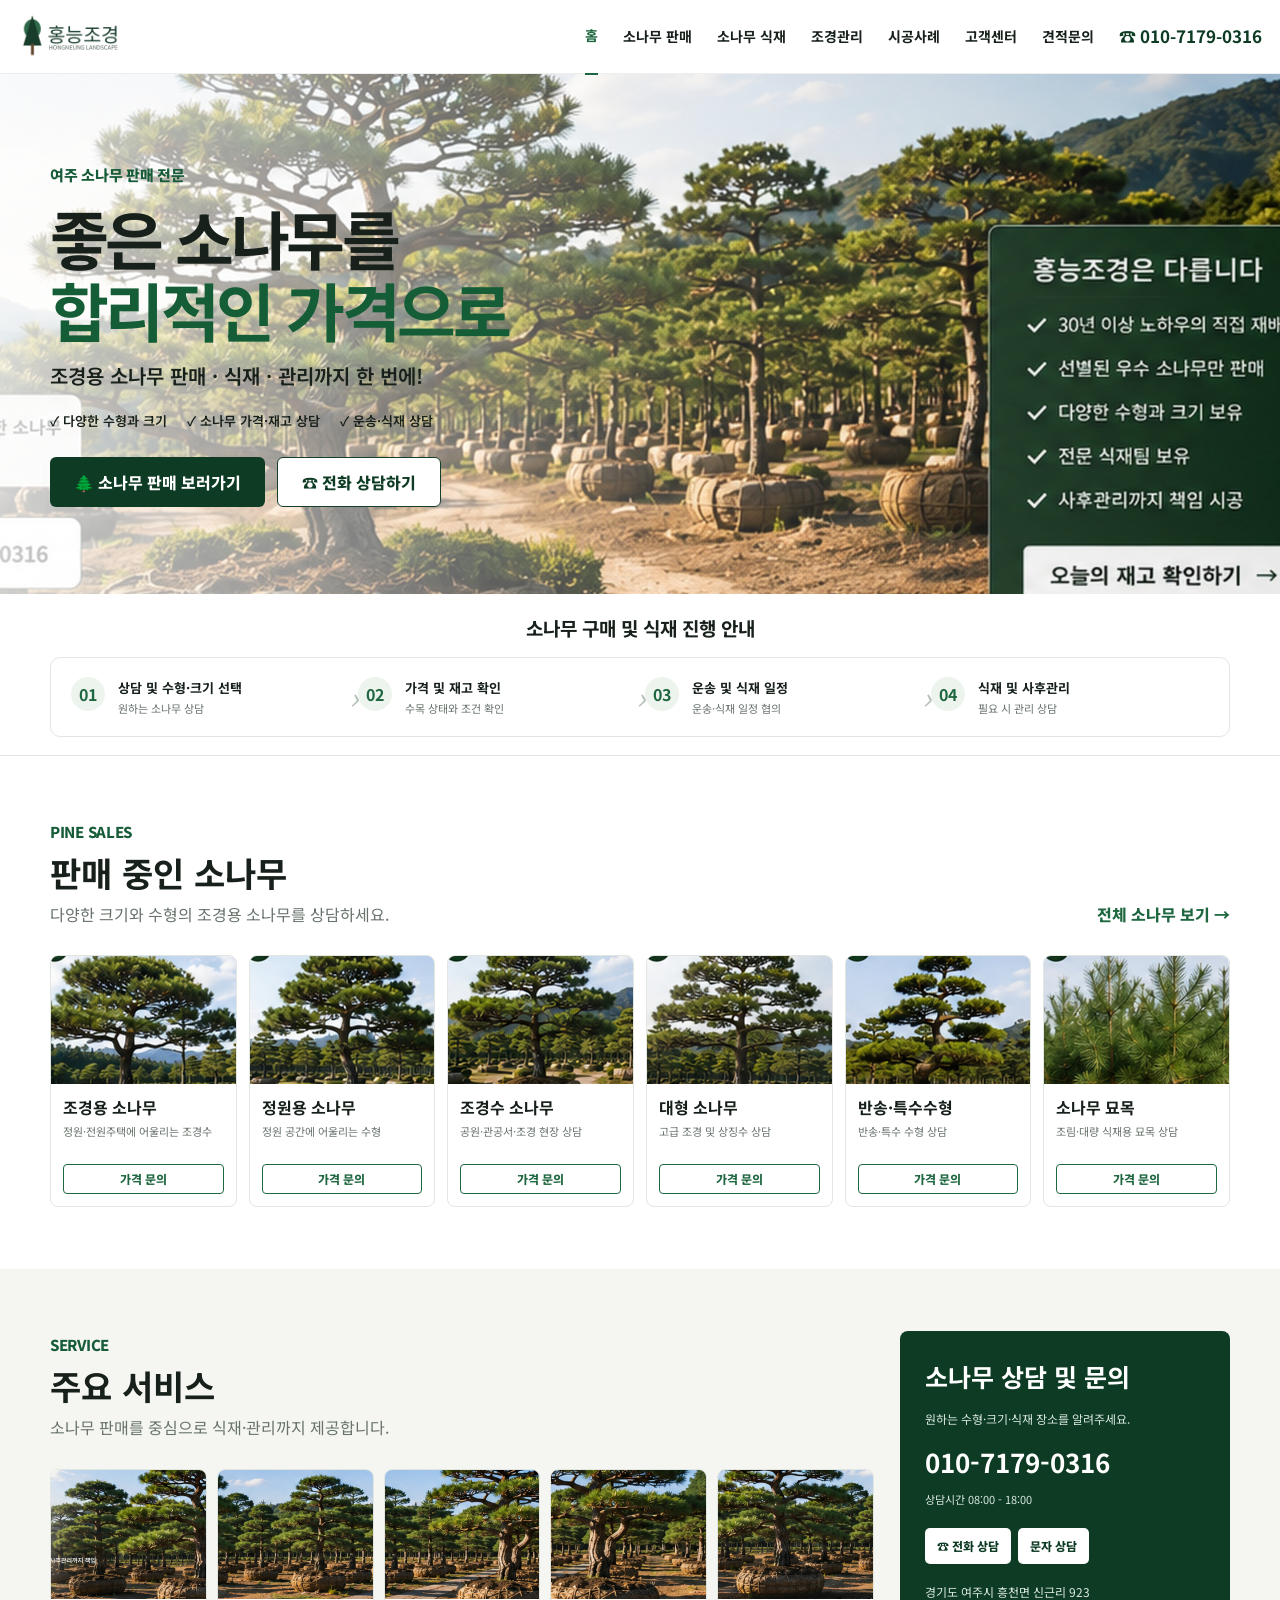
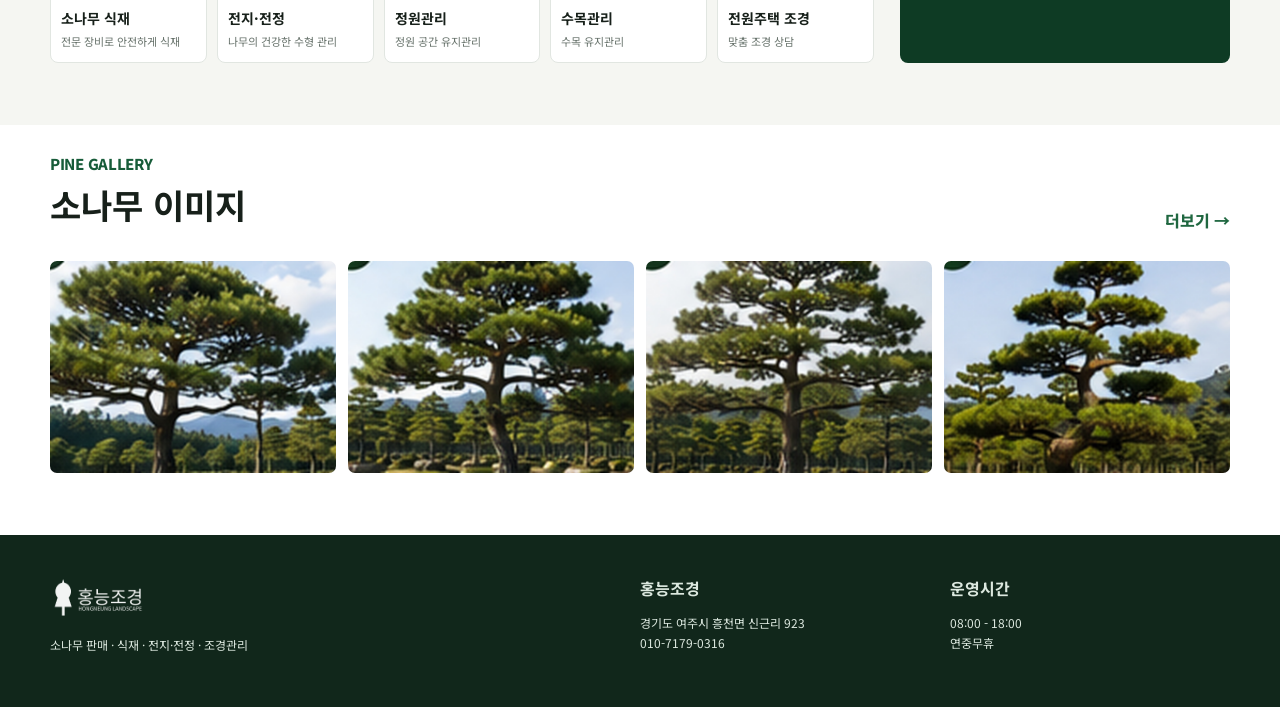
<file: index.html>
<!doctype html>
<html lang="ko">
<head>
<meta charset="utf-8">
<meta name="viewport" content="width=device-width,initial-scale=1">
<meta name="naver-site-verification" content="b354fb5ef206326fa784c60f7e9333c42b76f0c6">
<meta name="google-site-verification" content="GlzeLcpVW5jpRoWgGukgzW0uojOGRXkHBd3LTkDH3ro">
<title>홍능조경 | 여주 소나무 판매 전문 · 조경용 소나무</title>
<meta name="description" content="경기도 여주 홍능조경. 조경용 소나무 판매를 중심으로 수형·크기 상담, 가격 문의, 운송·식재까지 안내합니다.">
<meta name="keywords" content="여주소나무, 여주 소나무 판매, 소나무판매, 조경용소나무, 소나무가격, 소나무구매, 소나무식재, 반송, 대형소나무, 홍능조경">
<meta name="robots" content="index,follow,max-image-preview:large">
<link rel="canonical" href="https://hongneung-landscape.pages.dev/">
<meta property="og:type" content="website">
<meta property="og:locale" content="ko_KR">
<meta property="og:title" content="홍능조경 | 여주 소나무 판매 전문">
<meta property="og:description" content="조경용 소나무 판매·식재·전정. 원하는 수형과 크기를 상담하세요.">
<meta property="og:image" content="https://hongneung-landscape.pages.dev/images/pine-hero-premium.jpg">
<meta property="og:url" content="https://hongneung-landscape.pages.dev/">
<meta name="twitter:card" content="summary_large_image">
<meta name="twitter:title" content="홍능조경 | 여주 소나무 판매 전문">
<meta name="twitter:description" content="조경용 소나무 판매·식재·운송 상담">
<meta name="twitter:image" content="https://hongneung-landscape.pages.dev/images/pine-hero-premium.jpg">
<link rel="icon" href="images/favicon.png">
<link rel="stylesheet" href="css/style.css">
<script type="application/ld+json">{"@context":"https://schema.org","@type":"LocalBusiness","name":"홍능조경","url":"https://hongneung-landscape.pages.dev/","telephone":"+82-10-7179-0316","image":"https://hongneung-landscape.pages.dev/images/pine-hero-premium.jpg","address":{"@type":"PostalAddress","addressLocality":"여주시","addressRegion":"경기도","streetAddress":"흥천면 신근리 923","addressCountry":"KR"},"areaServed":["여주시","경기도"],"serviceType":["소나무 판매","소나무 식재","전지·전정","조경관리"]}</script>
</head>
<body>
<header class="site-header"><div class="header-inner">
<a class="brand" href="index.html"><img src="images/logo.png" alt="홍능조경"></a>
<button class="menu-btn" type="button" aria-label="메뉴" aria-expanded="false">☰</button>
<nav class="nav">
<a class="active" href="index.html">홈</a>
<a href="pine.html">소나무 판매</a>
<a href="pine.html#planting">소나무 식재</a>
<a href="manage.html">조경관리</a>
<a href="gallery.html">시공사례</a>
<a href="faq.html">고객센터</a>
<a href="contact.html">견적문의</a>
<a class="nav-call" href="tel:01071790316">☎ 010-7179-0316</a>
</nav></div></header>

<main>
<section class="hero">
<div class="hero-overlay"></div>
<div class="container hero-content">
<span class="eyebrow">여주 소나무 판매 전문</span>
<h1>좋은 소나무를<br><strong>합리적인 가격으로</strong></h1>
<p>조경용 소나무 판매 · 식재 · 관리까지 한 번에!</p>
<div class="hero-points">
<span>✓ 다양한 수형과 크기</span>
<span>✓ 소나무 가격·재고 상담</span>
<span>✓ 운송·식재 상담</span>
</div>
<div class="hero-actions">
<a class="btn btn-primary" href="pine.html">🌲 소나무 판매 보러가기</a>
<a class="btn btn-light" href="tel:01071790316">☎ 전화 상담하기</a>
</div>
</div></section>

<section class="process-mini"><div class="container">
<h2>소나무 구매 및 식재 진행 안내</h2>
<div class="mini-steps">
<div><b>01</b><strong>상담 및 수형·크기 선택</strong><span>원하는 소나무 상담</span></div><i>›</i>
<div><b>02</b><strong>가격 및 재고 확인</strong><span>수목 상태와 조건 확인</span></div><i>›</i>
<div><b>03</b><strong>운송 및 식재 일정</strong><span>운송·식재 일정 협의</span></div><i>›</i>
<div><b>04</b><strong>식재 및 사후관리</strong><span>필요 시 관리 상담</span></div>
</div></div></section>

<section class="section products"><div class="container">
<div class="section-heading row">
<div><span class="eyebrow dark">PINE SALES</span><h2>판매 중인 소나무</h2><p>다양한 크기와 수형의 조경용 소나무를 상담하세요.</p></div>
<a class="text-link" href="pine.html">전체 소나무 보기 →</a>
</div>
<div class="product-grid">
<article><img src="images/pine-product-premium-01.jpg" alt="조경용 소나무"><h3>조경용 소나무</h3><p>정원·전원주택에 어울리는 조경수</p><a href="tel:01071790316">가격 문의</a></article>
<article><img src="images/pine-product-premium-02.jpg" alt="정원용 소나무"><h3>정원용 소나무</h3><p>정원 공간에 어울리는 수형</p><a href="tel:01071790316">가격 문의</a></article>
<article><img src="images/pine-product-premium-03.jpg" alt="조경수 소나무"><h3>조경수 소나무</h3><p>공원·관공서·조경 현장 상담</p><a href="tel:01071790316">가격 문의</a></article>
<article><img src="images/pine-product-premium-04.jpg" alt="대형 소나무"><h3>대형 소나무</h3><p>고급 조경 및 상징수 상담</p><a href="tel:01071790316">가격 문의</a></article>
<article><img src="images/pine-product-premium-05.jpg" alt="반송 특수수형 소나무"><h3>반송·특수수형</h3><p>반송·특수 수형 상담</p><a href="tel:01071790316">가격 문의</a></article>
<article><img src="images/pine-product-premium-06.jpg" alt="소나무 묘목"><h3>소나무 묘목</h3><p>조림·대량 식재용 묘목 상담</p><a href="tel:01071790316">가격 문의</a></article>
</div></div></section>

<section class="section service-area"><div class="container service-layout">
<div>
<div class="section-heading left"><span class="eyebrow dark">SERVICE</span><h2>주요 서비스</h2><p>소나무 판매를 중심으로 식재·관리까지 제공합니다.</p></div>
<div class="service-grid">
<a class="service-card" href="pine.html#planting"><img src="images/planting.jpg" alt="소나무 식재"><h3>소나무 식재</h3><p>전문 장비로 안전하게 식재</p></a>
<a class="service-card" href="manage.html#pruning"><img src="images/pruning.jpg" alt="전지 전정"><h3>전지·전정</h3><p>나무의 건강한 수형 관리</p></a>
<a class="service-card" href="manage.html#garden"><img src="images/garden-care.jpg" alt="정원관리"><h3>정원관리</h3><p>정원 공간 유지관리</p></a>
<a class="service-card" href="manage.html#tree"><img src="images/tree-care.jpg" alt="수목관리"><h3>수목관리</h3><p>수목 유지관리</p></a>
<a class="service-card" href="manage.html"><img src="images/residential-landscape.jpg" alt="전원주택 조경"><h3>전원주택 조경</h3><p>맞춤 조경 상담</p></a>
</div></div>
<aside class="contact-card">
<h2>소나무 상담 및 문의</h2><p>원하는 수형·크기·식재 장소를 알려주세요.</p>
<strong>010-7179-0316</strong><span>상담시간 08:00 - 18:00</span>
<div><a href="tel:01071790316">☎ 전화 상담</a><a href="sms:01071790316">문자 상담</a></div>
<p>경기도 여주시 흥천면 신근리 923</p>
</aside>
</div></section>

<section class="section cases"><div class="container">
<div class="section-heading row"><div><span class="eyebrow dark">PINE GALLERY</span><h2>소나무 이미지</h2></div><a class="text-link" href="gallery.html">더보기 →</a></div>
<div class="case-grid">
<img src="images/pine-product-premium-01.jpg" alt="조경용 소나무">
<img src="images/pine-product-premium-02.jpg" alt="정원용 소나무">
<img src="images/pine-product-premium-04.jpg" alt="대형 소나무">
<img src="images/pine-product-premium-05.jpg" alt="반송 특수수형 소나무">
</div></div></section>
</main>

<footer class="footer"><div class="container footer-grid">
<div><img src="images/logo.png" alt="홍능조경"><p>소나무 판매 · 식재 · 전지·전정 · 조경관리</p></div>
<div><strong>홍능조경</strong><p>경기도 여주시 흥천면 신근리 923<br>010-7179-0316</p></div>
<div><strong>운영시간</strong><p>08:00 - 18:00<br>연중무휴</p></div>
</div></footer>
<div class="mobile-call"><a href="tel:01071790316">📞 전화상담</a><a href="sms:01071790316">💬 문자문의</a></div>
<script src="js/main.js"></script>
</body></html>
</file>
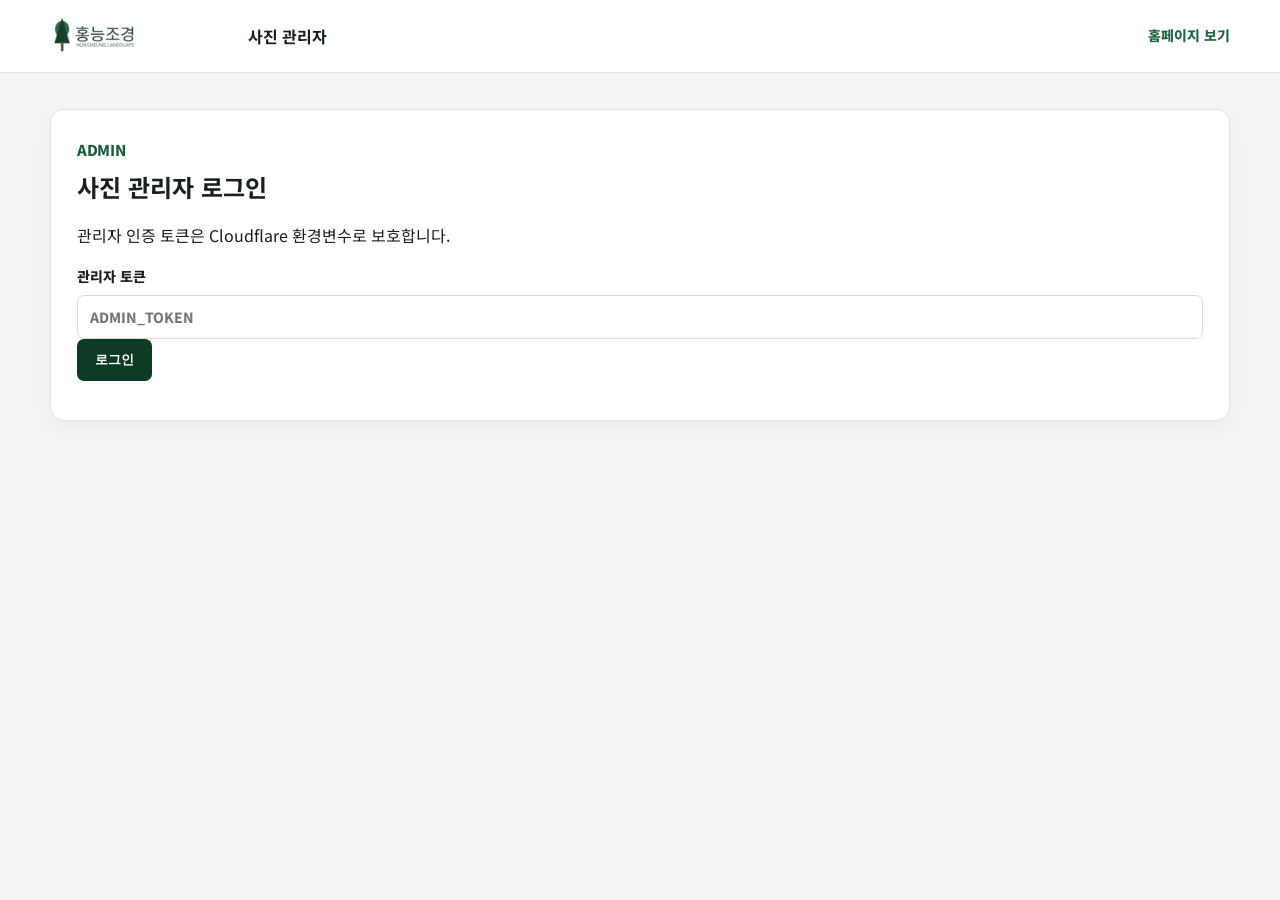
<file: admin.html>
<!doctype html>
<html lang="ko">
<head>
<meta charset="utf-8">
<meta name="viewport" content="width=device-width,initial-scale=1">
<meta name="robots" content="noindex,nofollow">
<title>홍능조경 관리자 · 사진 관리</title>
<link rel="icon" href="images/favicon.png">
<link rel="stylesheet" href="css/style.css">
<link rel="stylesheet" href="css/admin.css">
</head>
<body class="admin-body">
<header class="admin-header"><div class="admin-header-inner">
  <a class="brand" href="index.html"><img src="images/logo.png" alt="홍능조경"></a>
  <strong>사진 관리자</strong>
  <a href="gallery.html">홈페이지 보기</a>
</div></header>

<main class="admin-main">
  <section id="loginPanel" class="admin-card">
    <span class="eyebrow dark">ADMIN</span>
    <h1>사진 관리자 로그인</h1>
    <p>관리자 인증 토큰은 Cloudflare 환경변수로 보호합니다.</p>
    <label>관리자 토큰<input id="token" type="password" autocomplete="current-password" placeholder="ADMIN_TOKEN"></label>
    <button class="admin-btn" id="loginBtn">로그인</button>
    <p class="admin-note" id="loginMsg"></p>
  </section>

  <section id="dashboard" class="admin-dashboard" hidden>
    <div class="admin-toolbar">
      <div><span class="eyebrow dark">GALLERY MANAGER</span><h1>사진 관리</h1></div>
      <button class="admin-btn secondary" id="logoutBtn">로그아웃</button>
    </div>

    <div class="admin-card">
      <form id="uploadForm" class="upload-form">
        <div class="dropzone" id="dropzone">
          <input id="files" name="files" type="file" accept="image/jpeg,image/png,image/webp" multiple>
          <strong>사진을 선택하세요</strong>
          <span>JPG / PNG / WebP · 여러 장 선택 가능</span>
        </div>
        <div class="form-grid">
          <label>카테고리
            <select id="category" name="category">
              <option value="pine">소나무</option>
              <option value="planting">식재</option>
              <option value="care">관리</option>
              <option value="garden">정원·조경</option>
            </select>
          </label>
          <label>기본 제목
            <input id="title" name="title" placeholder="예: 대형 소나무 식재">
          </label>
          <label class="check"><input id="published" type="checkbox" checked> 홈페이지 공개</label>
        </div>
        <button class="admin-btn" type="submit">사진 업로드</button>
        <p id="uploadMsg" class="admin-note"></p>
      </form>
    </div>

    <div class="admin-card">
      <div class="admin-list-head"><h2>등록된 사진</h2><button class="admin-btn secondary" id="refreshBtn">새로고침</button></div>
      <div id="photoList" class="admin-photo-list"></div>
    </div>
  </section>
</main>

<script>
const $=s=>document.querySelector(s);
const tokenKey='hongneung_admin_token';
let token=sessionStorage.getItem(tokenKey)||'';

function setMessage(id,msg,error=false){const el=$(id);el.textContent=msg;el.classList.toggle('error',error);}
function auth(){return token?{Authorization:'Bearer '+token}:{}} 
function showDashboard(){ $('#loginPanel').hidden=true; $('#dashboard').hidden=false; loadPhotos(); }
async function login(){
  token=$('#token').value.trim();
  if(!token){setMessage('#loginMsg','토큰을 입력하세요.',true);return}
  const r=await fetch('/api/admin/gallery?all=1',{headers:auth()});
  if(!r.ok){token='';setMessage('#loginMsg','인증에 실패했습니다. Cloudflare ADMIN_TOKEN을 확인하세요.',true);return}
  sessionStorage.setItem(tokenKey,token); showDashboard();
}
async function loadPhotos(){
  const r=await fetch('/api/admin/gallery?all=1',{headers:auth()});
  if(r.status===401){sessionStorage.removeItem(tokenKey);token='';$('#dashboard').hidden=true;$('#loginPanel').hidden=false;setMessage('#loginMsg','세션이 만료되었습니다.',true);return}
  const data=await r.json();
  $('#photoList').innerHTML=(data.items||[]).map(x=>`
    <article class="admin-photo">
      <img src="${x.url}" alt="">
      <div class="admin-photo-info">
        <strong>${esc(x.title)}</strong>
        <span>${esc(cat(x.category))} · ${x.published?'공개':'비공개'}</span>
        <div class="admin-photo-actions">
          <button data-action="toggle" data-id="${x.id}">${x.published?'비공개':'공개'}</button>
          <button data-action="delete" data-id="${x.id}" class="danger">삭제</button>
        </div>
      </div>
    </article>`).join('') || '<p class="admin-note">등록된 사진이 없습니다.</p>';
}
function cat(c){return ({pine:'소나무',planting:'식재',care:'관리',garden:'정원·조경'})[c]||c}
function esc(v){return String(v??'').replace(/[&<>"']/g,c=>({'&':'&amp;','<':'&lt;','>':'&gt;','"':'&quot;',"'":'&#39;'}[c]))}
$('#loginBtn').onclick=login;
$('#logoutBtn').onclick=()=>{sessionStorage.removeItem(tokenKey);location.reload()};
$('#refreshBtn').onclick=loadPhotos;
$('#uploadForm').onsubmit=async e=>{
  e.preventDefault();
  const files=[...$('#files').files]; if(!files.length){setMessage('#uploadMsg','사진을 선택하세요.',true);return}
  const fd=new FormData();
  files.forEach(f=>fd.append('files',f));
  fd.append('category',$('#category').value);
  fd.append('title',$('#title').value.trim());
  fd.append('published',$('#published').checked?'1':'0');
  const r=await fetch('/api/admin/upload',{method:'POST',headers:auth(),body:fd});
  const d=await r.json().catch(()=>({}));
  if(!r.ok){setMessage('#uploadMsg',d.error||'업로드에 실패했습니다.',true);return}
  setMessage('#uploadMsg',`${d.count||files.length}개 업로드 완료`);
  e.target.reset(); $('#published').checked=true; loadPhotos();
};
$('#photoList').onclick=async e=>{
  const b=e.target.closest('button[data-action]'); if(!b)return;
  const id=b.dataset.id, action=b.dataset.action;
  if(action==='delete' && !confirm('이 사진을 삭제할까요?')) return;
  const url=action==='delete'?'/api/admin/gallery/'+id:'/api/admin/gallery/'+id+'/toggle';
  const r=await fetch(url,{method:action==='delete'?'DELETE':'POST',headers:auth()});
  if(!r.ok){alert('처리에 실패했습니다.');return} loadPhotos();
};
if(token){$('#token').value=token;showDashboard()}
</script>
</body></html>
</file>
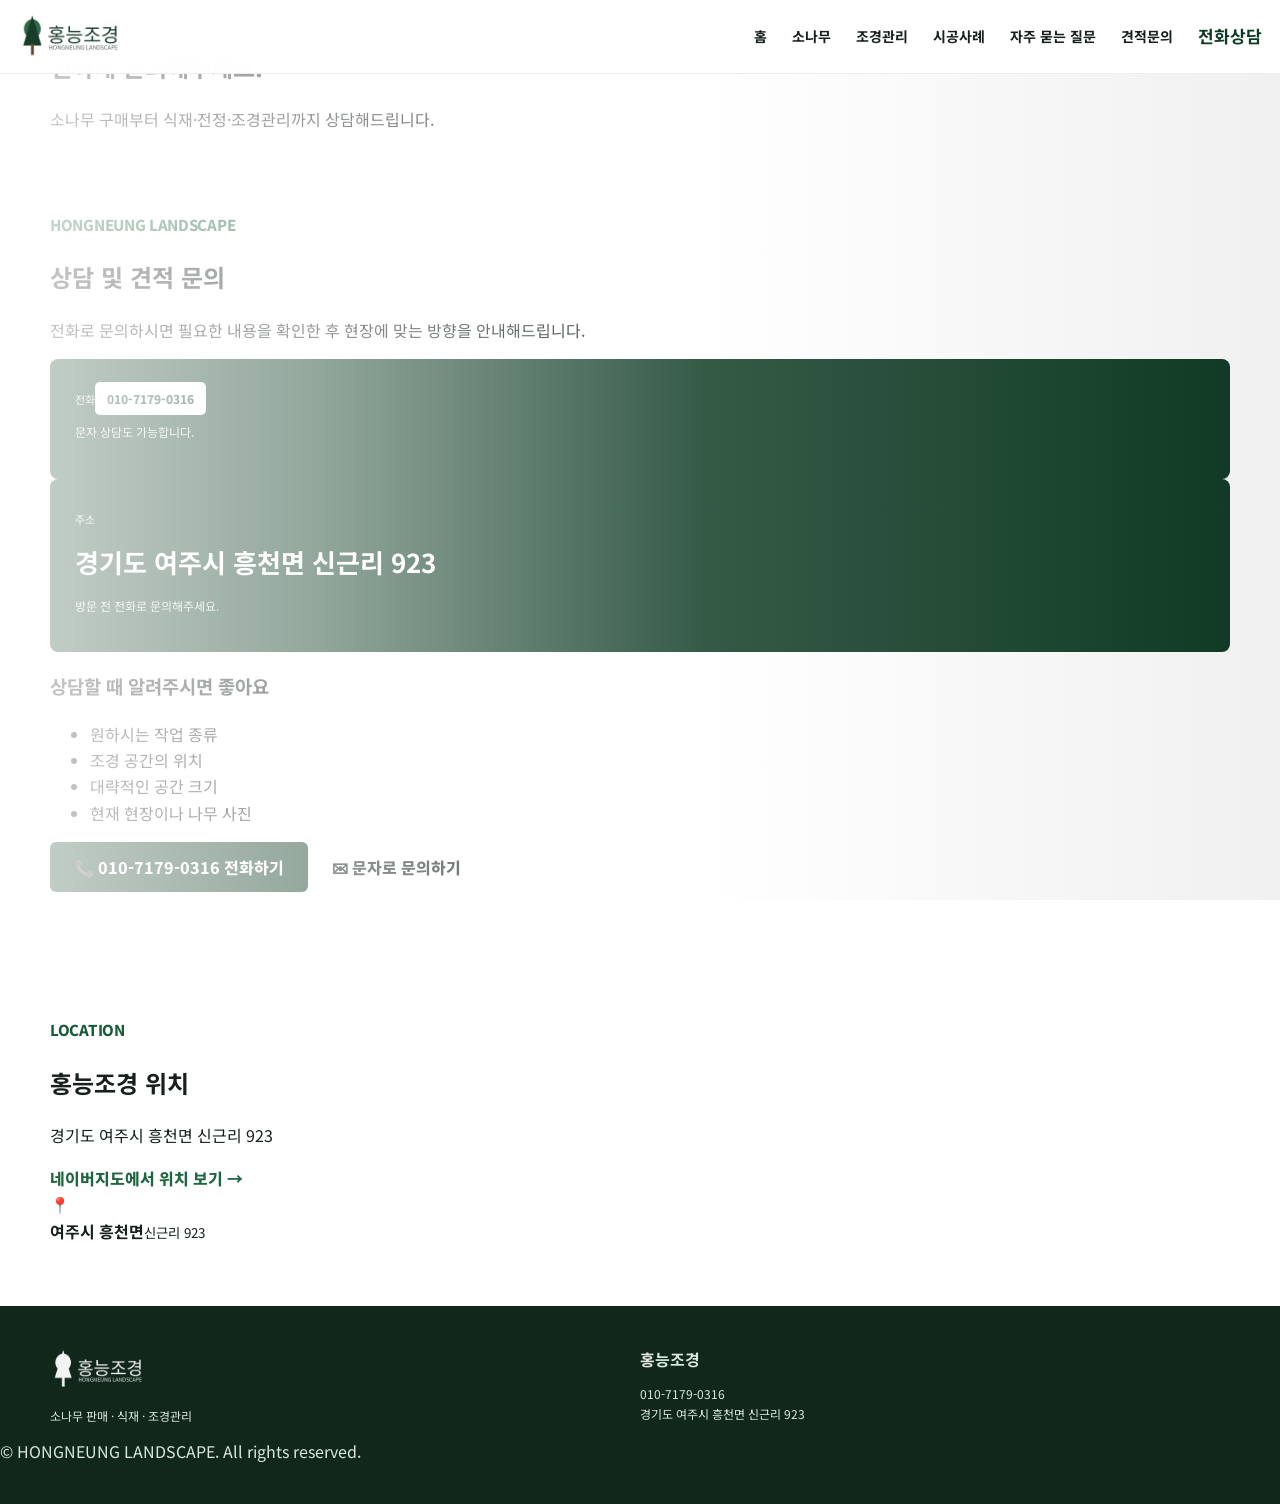
<file: contact.html>
<!DOCTYPE html>
<html lang="ko">
<head>
<meta charset="UTF-8"><meta name="viewport" content="width=device-width, initial-scale=1.0">
<meta name="description" content="홍능조경 조경 상담 및 견적 문의. 소나무 판매·식재와 정원·수목관리 상담을 받아보세요.">
<title>홍능조경 | 견적문의·전화상담</title>

<link rel="icon" href="images/favicon.png"><link rel="stylesheet" href="css/style.css">
<link rel="canonical" href="https://hongneung-landscape.pages.dev/contact.html"></head>
<body>
<header class="site-header"><div class="header-inner"><a class="brand" href="index.html"><img src="images/logo.png" alt="홍능조경"></a><button class="menu-btn" type="button">☰</button><nav class="nav"><a href="index.html">홈</a><a href="pine.html">소나무</a><a href="manage.html">조경관리</a><a href="gallery.html">시공사례</a><a href="faq.html">자주 묻는 질문</a><a href="contact.html">견적문의</a><a class="nav-call" href="tel:01071790316">전화상담</a></nav></div></header>
<main>
<section class="page-hero page-hero-contact"><div class="hero-overlay"></div><div class="container page-hero-content"><span class="eyebrow">CONTACT</span><h1>편하게 문의해주세요.</h1><p>소나무 구매부터 식재·전정·조경관리까지 상담해드립니다.</p></div></section>
<section class="section"><div class="container contact-grid">
<div><span class="eyebrow dark">HONGNEUNG LANDSCAPE</span><h2>상담 및 견적 문의</h2><p class="lead">전화로 문의하시면 필요한 내용을 확인한 후 현장에 맞는 방향을 안내해드립니다.</p>
<div class="contact-card"><span>전화</span><a href="tel:01071790316">010-7179-0316</a><p>문자 상담도 가능합니다.</p></div>
<div class="contact-card"><span>주소</span><strong>경기도 여주시 흥천면 신근리 923</strong><p>방문 전 전화로 문의해주세요.</p></div></div>
<div class="contact-panel"><h3>상담할 때 알려주시면 좋아요</h3><ul><li>원하시는 작업 종류</li><li>조경 공간의 위치</li><li>대략적인 공간 크기</li><li>현재 현장이나 나무 사진</li></ul><a class="btn btn-primary full" href="tel:01071790316">📞 010-7179-0316 전화하기</a><a class="btn btn-outline full" href="sms:01071790316">✉ 문자로 문의하기</a></div>
</div></section>
<section class="section section-muted"><div class="container map-box"><div><span class="eyebrow dark">LOCATION</span><h2>홍능조경 위치</h2><p>경기도 여주시 흥천면 신근리 923</p><a class="text-link" href="https://map.naver.com/p/search/경기도%20여주시%20흥천면%20신근리%20923" target="_blank" rel="noopener">네이버지도에서 위치 보기 →</a></div><div class="map-placeholder">📍<br><strong>여주시 흥천면</strong><small>신근리 923</small></div></div></section>
</main>
<footer class="footer"><div class="container footer-grid"><div><img src="images/logo.png" alt="홍능조경"><p>소나무 판매 · 식재 · 조경관리</p></div><div><strong>홍능조경</strong><p>010-7179-0316<br>경기도 여주시 흥천면 신근리 923</p></div></div><div class="copyright">© HONGNEUNG LANDSCAPE. All rights reserved.</div></footer>
<div class="mobile-call"><a href="tel:01071790316">📞 전화상담</a><a href="sms:01071790316">문자 문의</a></div><script src="js/main.js"></script>
</body></html>
</file>
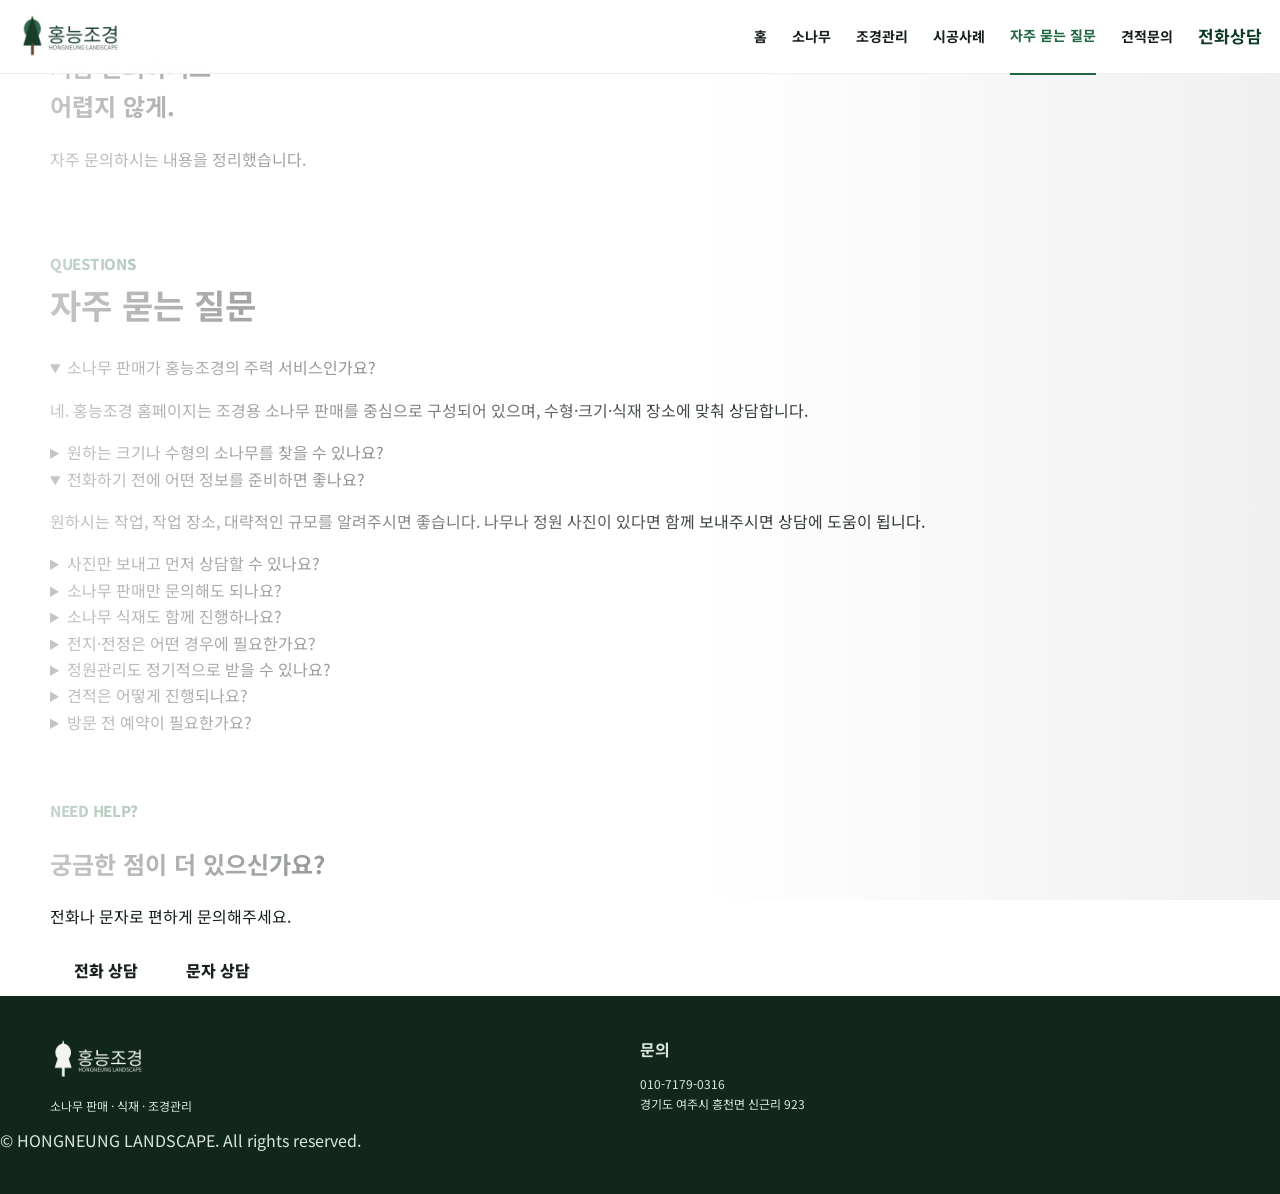
<file: faq.html>
<!DOCTYPE html>
<html lang="ko"><head><meta charset="UTF-8"><meta name="viewport" content="width=device-width,initial-scale=1.0">
<meta name="robots" content="index, follow, max-image-preview:large">
<meta name="description" content="소나무 판매·식재, 전지·전정, 정원관리, 수목관리 및 견적 상담 관련 자주 묻는 질문.">
<title>홍능조경 | 자주 묻는 질문</title>
<link rel="icon" href="images/favicon.png"><link rel="stylesheet" href="css/style.css"><link rel="canonical" href="https://hongneung-landscape.pages.dev/faq.html"></head>
<body>
<header class="site-header"><div class="header-inner"><a class="brand" href="index.html"><img src="images/logo.png" alt="홍능조경"></a><button class="menu-btn" type="button">☰</button><nav class="nav"><a href="index.html">홈</a><a href="pine.html">소나무</a><a href="manage.html">조경관리</a><a href="gallery.html">시공사례</a><a class="active" href="faq.html">자주 묻는 질문</a><a href="contact.html">견적문의</a><a class="nav-call" href="tel:01071790316">전화상담</a></nav></div></header>
<main><section class="page-hero page-hero-contact"><div class="hero-overlay"></div><div class="container page-hero-content"><span class="eyebrow">FAQ</span><h1>처음 문의하셔도<br><strong>어렵지 않게.</strong></h1><p>자주 문의하시는 내용을 정리했습니다.</p></div></section>
<section class="section"><div class="container faq-page"><div class="section-heading"><span class="eyebrow dark">QUESTIONS</span><h2>자주 묻는 질문</h2></div>
<div class="faq-list">
<details open><summary>소나무 판매가 홍능조경의 주력 서비스인가요?</summary><p>네. 홍능조경 홈페이지는 조경용 소나무 판매를 중심으로 구성되어 있으며, 수형·크기·식재 장소에 맞춰 상담합니다.</p></details>
<details><summary>원하는 크기나 수형의 소나무를 찾을 수 있나요?</summary><p>원하시는 크기와 수형, 식재 장소를 먼저 알려주시면 상담을 통해 적합한 소나무를 안내해드립니다.</p></details>

<details open><summary>전화하기 전에 어떤 정보를 준비하면 좋나요?</summary><p>원하시는 작업, 작업 장소, 대략적인 규모를 알려주시면 좋습니다. 나무나 정원 사진이 있다면 함께 보내주시면 상담에 도움이 됩니다.</p></details>
<details><summary>사진만 보내고 먼저 상담할 수 있나요?</summary><p>가능합니다. 사진을 통해 기본적인 상담을 먼저 진행하고, 필요한 경우 현장 확인을 안내해드립니다.</p></details>
<details><summary>소나무 판매만 문의해도 되나요?</summary><p>네. 소나무 구매 목적, 원하는 크기나 수형, 식재 장소 등을 알려주시면 상담해드립니다.</p></details>
<details><summary>소나무 식재도 함께 진행하나요?</summary><p>네. 소나무 선택과 식재를 함께 상담할 수 있습니다. 현장 조건에 따라 작업 방법과 일정이 달라질 수 있습니다.</p></details>
<details><summary>전지·전정은 어떤 경우에 필요한가요?</summary><p>수목의 형태를 정리하거나 가지가 지나치게 자란 경우, 공간과 수형의 균형을 맞추고 싶은 경우 등에 상담할 수 있습니다.</p></details>
<details><summary>정원관리도 정기적으로 받을 수 있나요?</summary><p>관리 대상과 필요한 작업을 확인한 후 가능한 관리 방식과 일정을 상담합니다.</p></details>
<details><summary>견적은 어떻게 진행되나요?</summary><p>전화 또는 문자로 작업 내용을 확인한 후 필요한 경우 현장을 확인하고 작업 범위와 조건을 기준으로 상담합니다.</p></details>
<details><summary>방문 전 예약이 필요한가요?</summary><p>현장 방문이나 나무 확인이 필요한 경우 먼저 전화로 일정을 상담해주세요.</p></details>
</div></div></section>
<section class="cta"><div class="container cta-inner"><div><span class="eyebrow">NEED HELP?</span><h2>궁금한 점이 더 있으신가요?</h2><p>전화나 문자로 편하게 문의해주세요.</p></div><div class="cta-actions"><a class="btn btn-white" href="tel:01071790316">전화 상담</a><a class="btn btn-ghost-white" href="sms:01071790316">문자 상담</a></div></div></section>
</main><footer class="footer"><div class="container footer-grid"><div><img src="images/logo.png" alt="홍능조경"><p>소나무 판매 · 식재 · 조경관리</p></div><div><strong>문의</strong><p>010-7179-0316<br>경기도 여주시 흥천면 신근리 923</p></div></div><div class="copyright">© HONGNEUNG LANDSCAPE. All rights reserved.</div></footer><div class="mobile-call"><a href="tel:01071790316">📞 전화상담</a><a href="sms:01071790316">💬 문자문의</a></div><script src="js/main.js"></script></body></html>
</file>
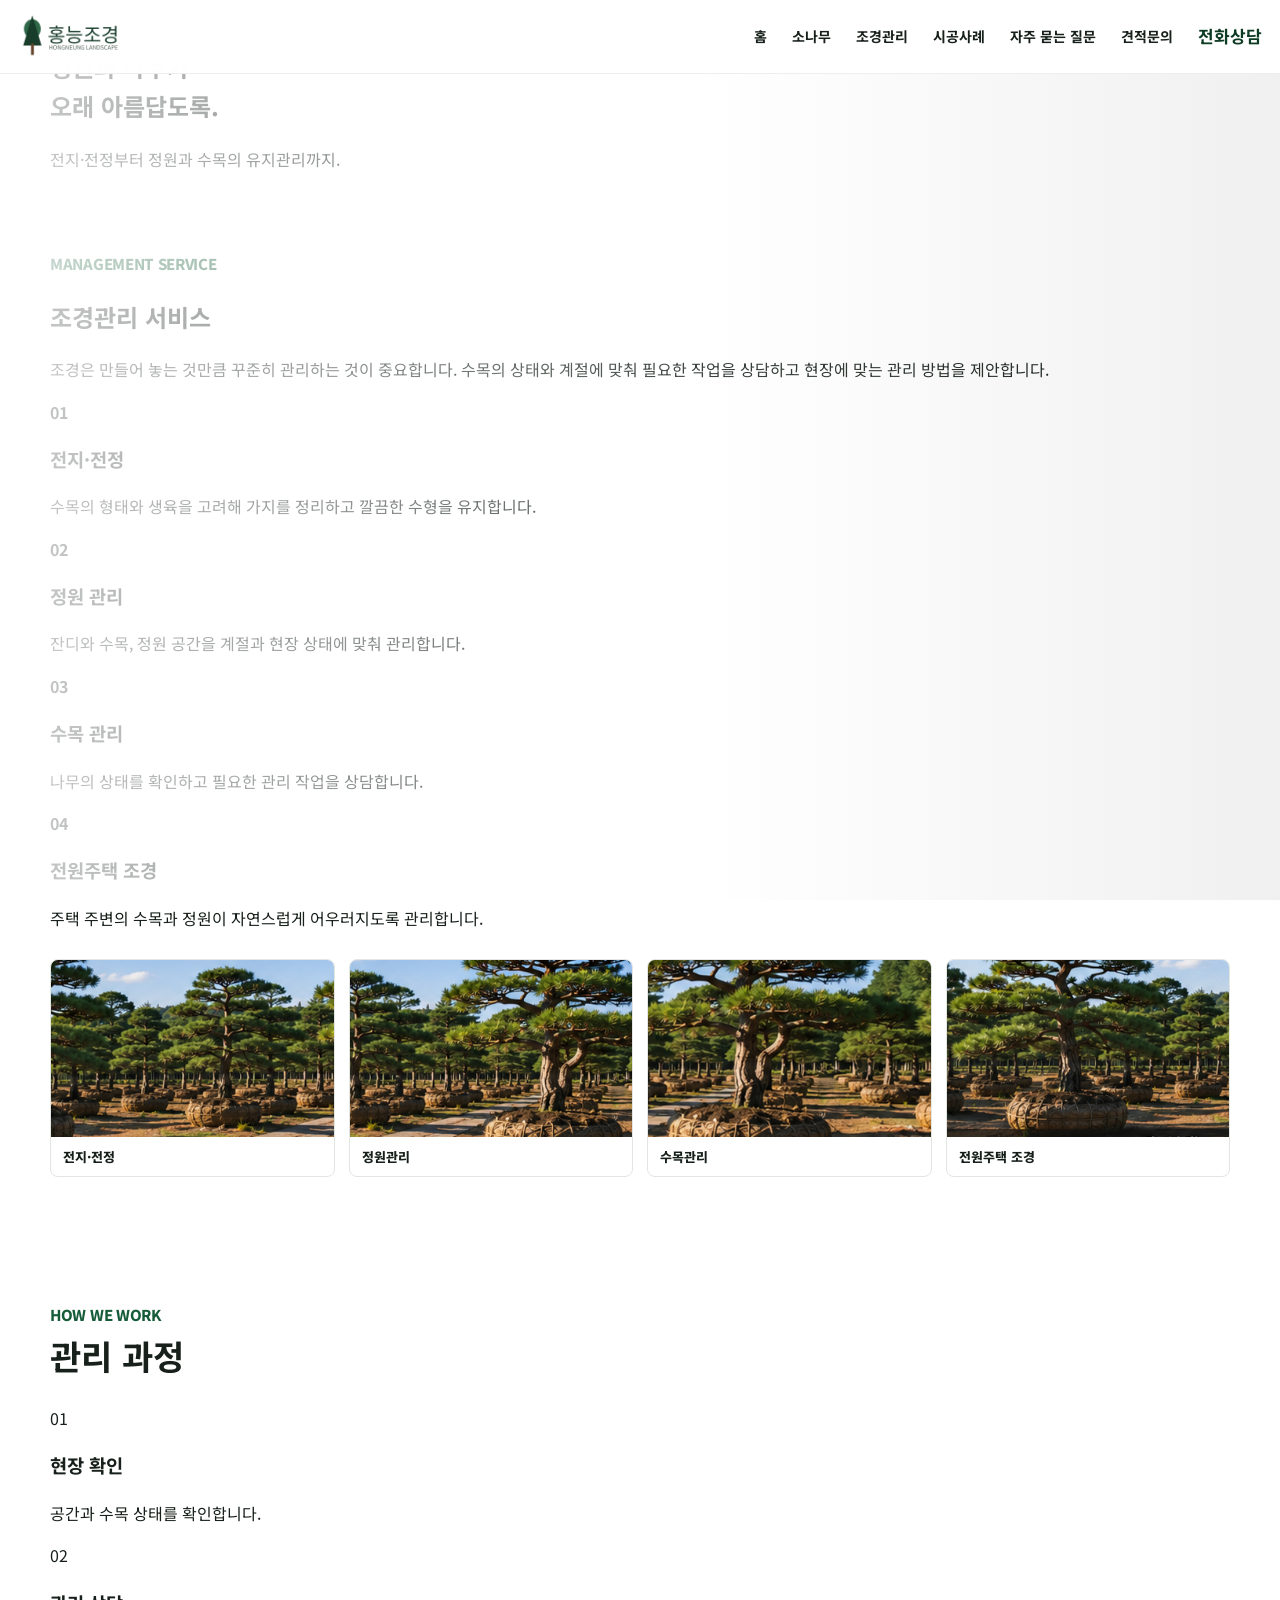
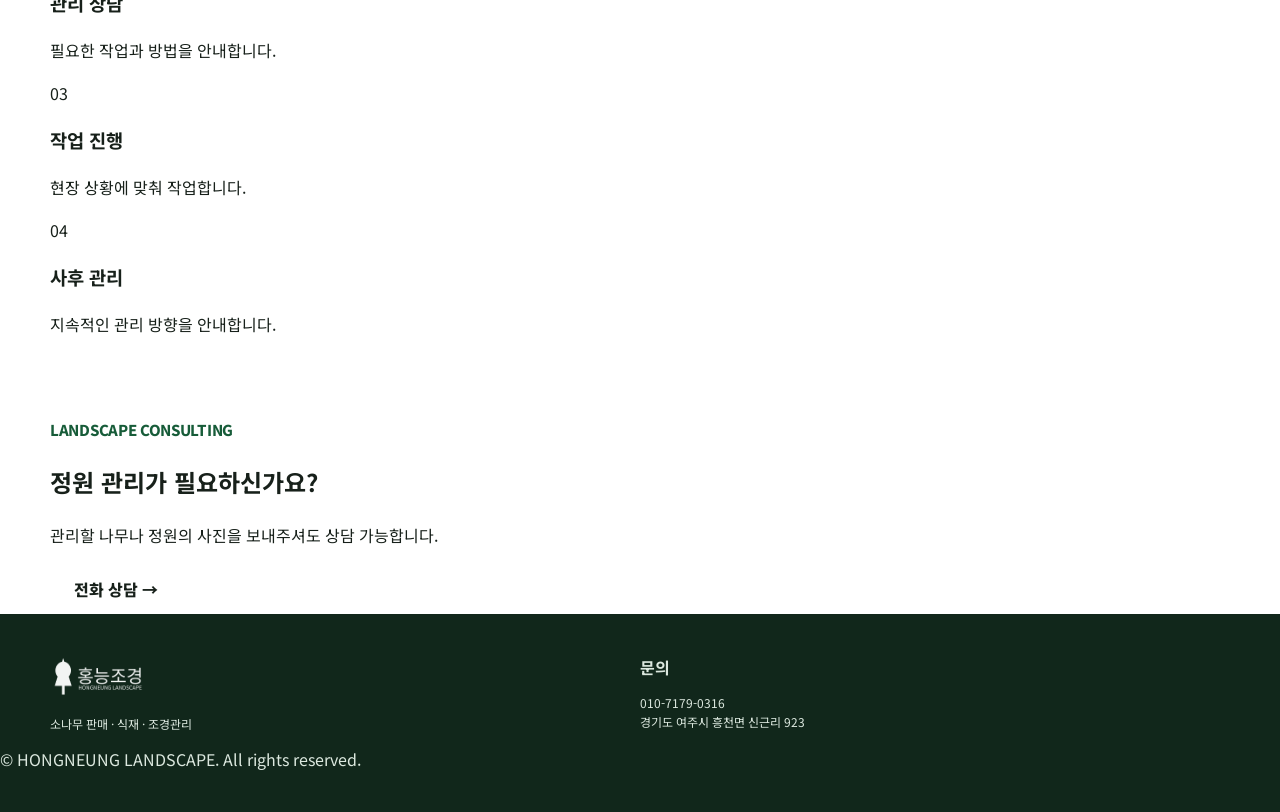
<file: manage.html>
<!DOCTYPE html>
<html lang="ko">
<head>
<meta charset="UTF-8"><meta name="viewport" content="width=device-width, initial-scale=1.0">
<meta name="description" content="여주 홍능조경의 소나무 전지·전정, 정원관리, 수목관리 등 조경 유지관리 서비스 안내.">
<title>홍능조경 | 전지·전정·정원관리·수목관리</title>

<link rel="icon" href="images/favicon.png"><link rel="stylesheet" href="css/style.css">
<link rel="canonical" href="https://hongneung-landscape.pages.dev/manage.html"></head>
<body>
<header class="site-header"><div class="header-inner"><a class="brand" href="index.html"><img src="images/logo.png" alt="홍능조경"></a><button class="menu-btn" type="button">☰</button><nav class="nav"><a href="index.html">홈</a><a href="pine.html">소나무</a><a href="manage.html">조경관리</a><a href="gallery.html">시공사례</a><a href="faq.html">자주 묻는 질문</a><a href="contact.html">견적문의</a><a class="nav-call" href="tel:01071790316">전화상담</a></nav></div></header>
<main>
<section class="page-hero page-hero-manage"><div class="hero-overlay"></div><div class="container page-hero-content"><span class="eyebrow">LANDSCAPE CARE</span><h1>정원과 나무가<br><strong>오래 아름답도록.</strong></h1><p>전지·전정부터 정원과 수목의 유지관리까지.</p></div></section>
<section class="section" id="pruning"><div class="container narrow"><span class="eyebrow dark">MANAGEMENT SERVICE</span><h2>조경관리 서비스</h2><p class="lead">조경은 만들어 놓는 것만큼 꾸준히 관리하는 것이 중요합니다. 수목의 상태와 계절에 맞춰 필요한 작업을 상담하고 현장에 맞는 관리 방법을 제안합니다.</p>
<div class="feature-list"><div><b>01</b><h3>전지·전정</h3><p>수목의 형태와 생육을 고려해 가지를 정리하고 깔끔한 수형을 유지합니다.</p></div><div id="garden"><b>02</b><h3>정원 관리</h3><p>잔디와 수목, 정원 공간을 계절과 현장 상태에 맞춰 관리합니다.</p></div><div id="tree"><b>03</b><h3>수목 관리</h3><p>나무의 상태를 확인하고 필요한 관리 작업을 상담합니다.</p></div><div><b>04</b><h3>전원주택 조경</h3><p>주택 주변의 수목과 정원이 자연스럽게 어우러지도록 관리합니다.</p></div></div>
<div class="manage-gallery">
  <figure><img src="images/pruning.jpg" alt="소나무 전지 전정"><figcaption>전지·전정</figcaption></figure>
  <figure><img src="images/garden-care.jpg" alt="정원관리"><figcaption>정원관리</figcaption></figure>
  <figure><img src="images/tree-care.jpg" alt="수목관리"><figcaption>수목관리</figcaption></figure>
  <figure><img src="images/residential-landscape.jpg" alt="전원주택 조경"><figcaption>전원주택 조경</figcaption></figure>
</div></div></section>
<section class="section section-dark" id="garden"><div class="container"><div class="section-heading light"><span class="eyebrow">HOW WE WORK</span><h2>관리 과정</h2></div><div class="steps"><div><span>01</span><h3>현장 확인</h3><p>공간과 수목 상태를 확인합니다.</p></div><div><span>02</span><h3>관리 상담</h3><p>필요한 작업과 방법을 안내합니다.</p></div><div><span>03</span><h3>작업 진행</h3><p>현장 상황에 맞춰 작업합니다.</p></div><div><span>04</span><h3>사후 관리</h3><p>지속적인 관리 방향을 안내합니다.</p></div></div></div></section>
<section class="cta"><div class="container cta-inner"><div><span class="eyebrow">LANDSCAPE CONSULTING</span><h2>정원 관리가 필요하신가요?</h2><p>관리할 나무나 정원의 사진을 보내주셔도 상담 가능합니다.</p></div><a class="btn btn-white" href="tel:01071790316">전화 상담 →</a></div></section>
</main>
<footer class="footer"><div class="container footer-grid"><div><img src="images/logo.png" alt="홍능조경"><p>소나무 판매 · 식재 · 조경관리</p></div><div><strong>문의</strong><p>010-7179-0316<br>경기도 여주시 흥천면 신근리 923</p></div></div><div class="copyright">© HONGNEUNG LANDSCAPE. All rights reserved.</div></footer>
<div class="mobile-call"><a href="tel:01071790316">📞 전화상담</a><a href="contact.html">견적 문의</a></div><script src="js/main.js"></script>
</body></html>
</file>
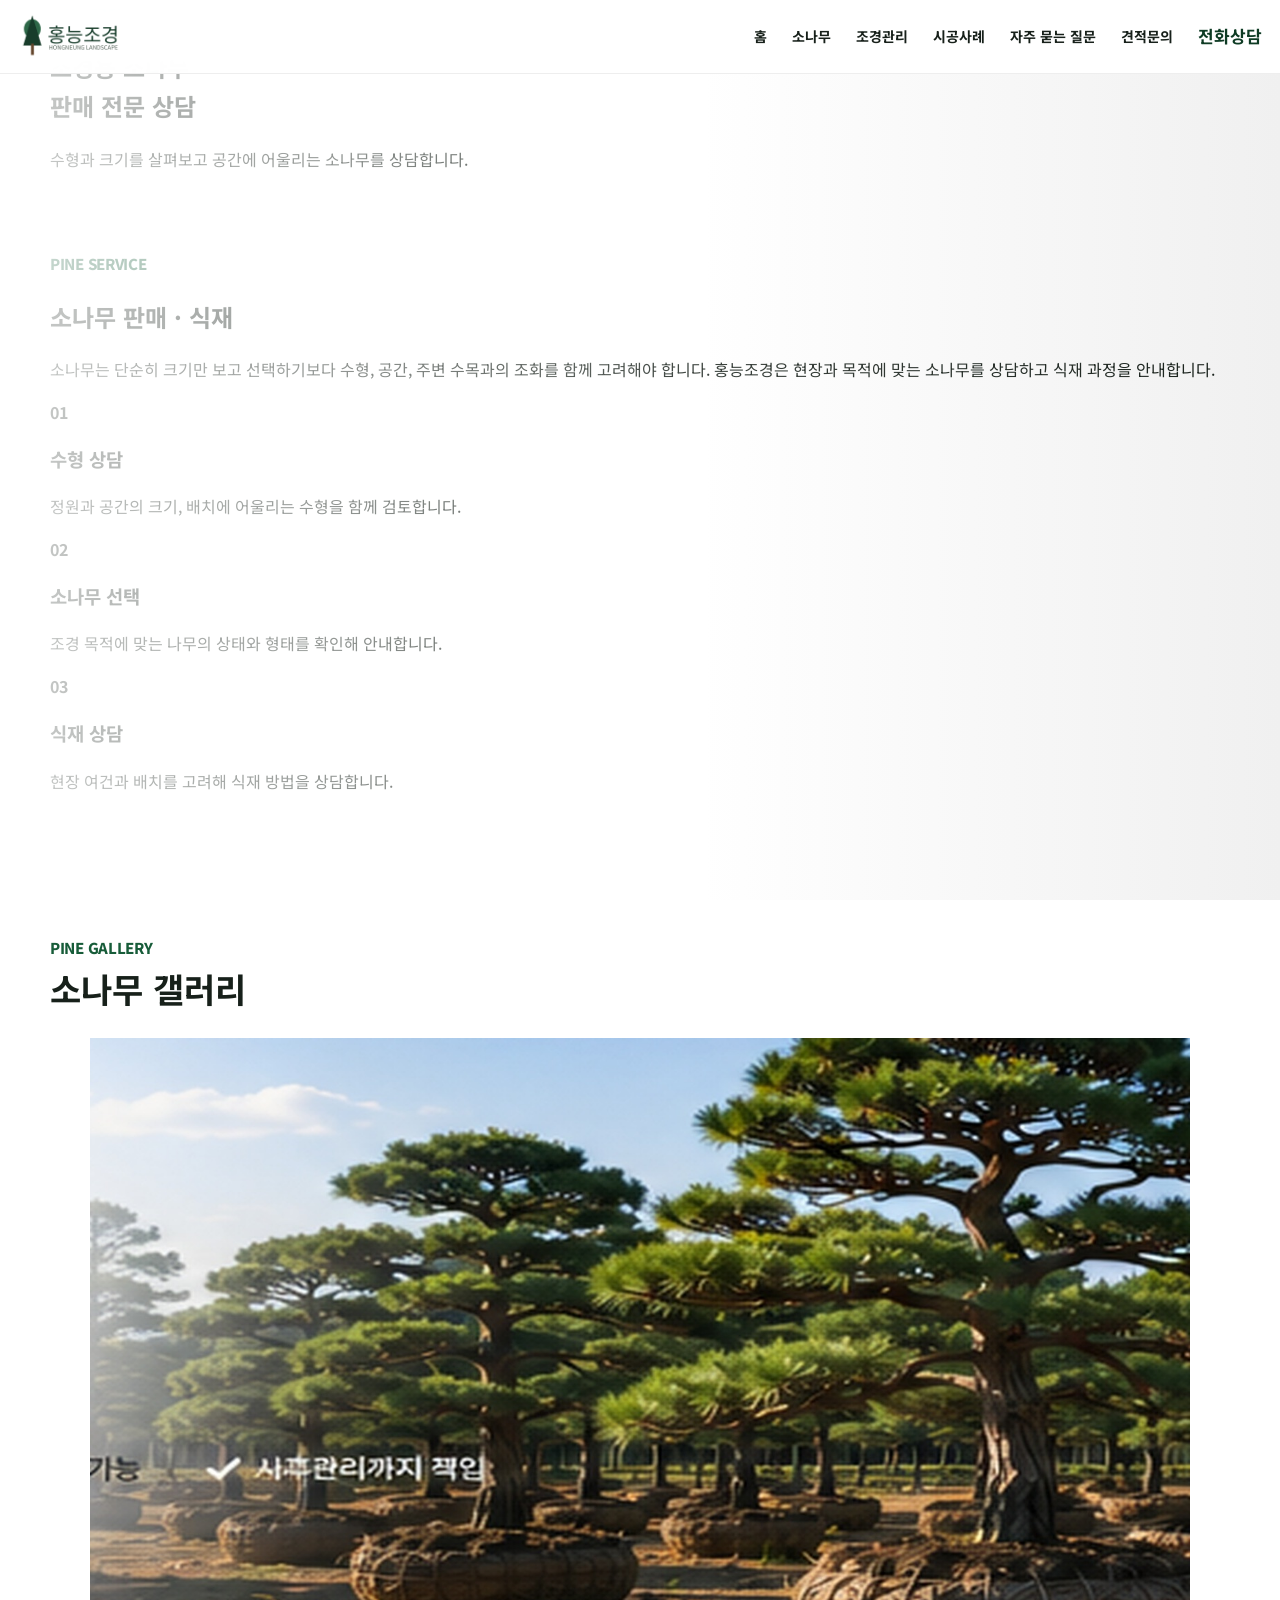
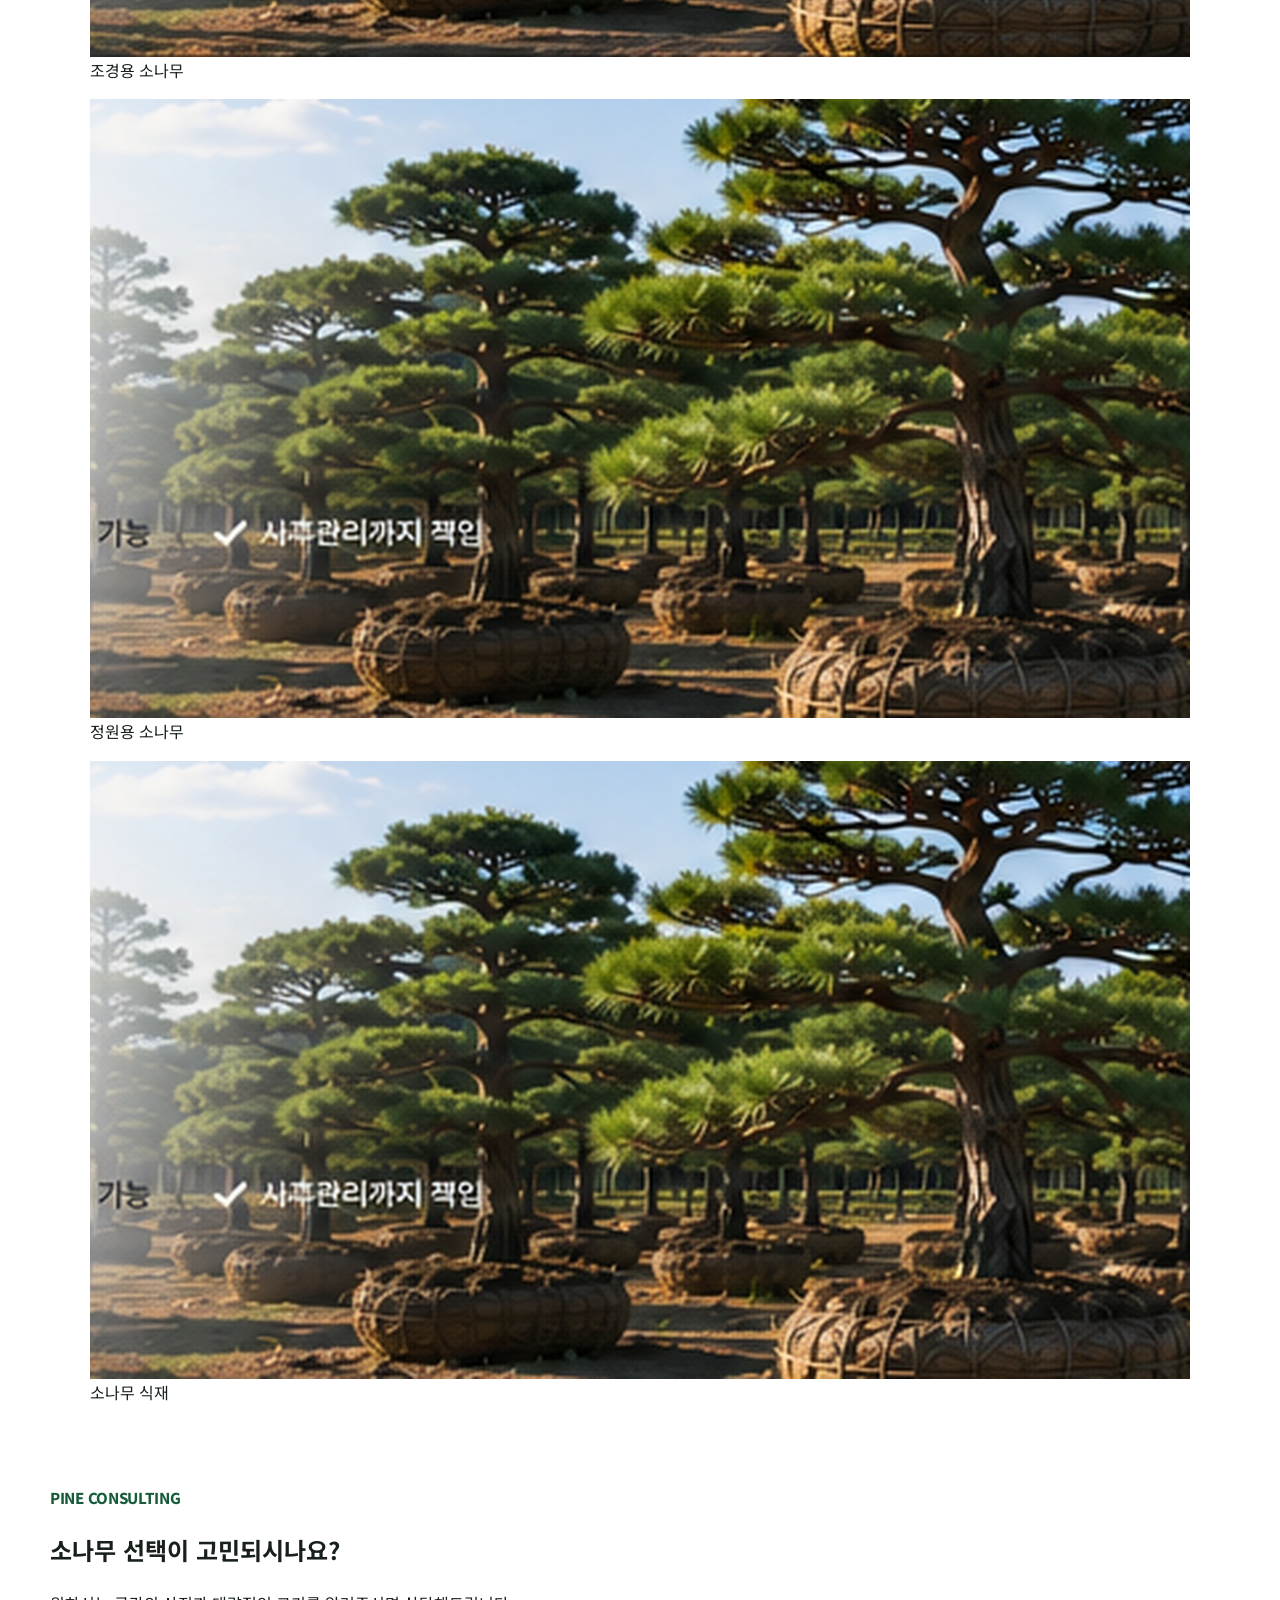
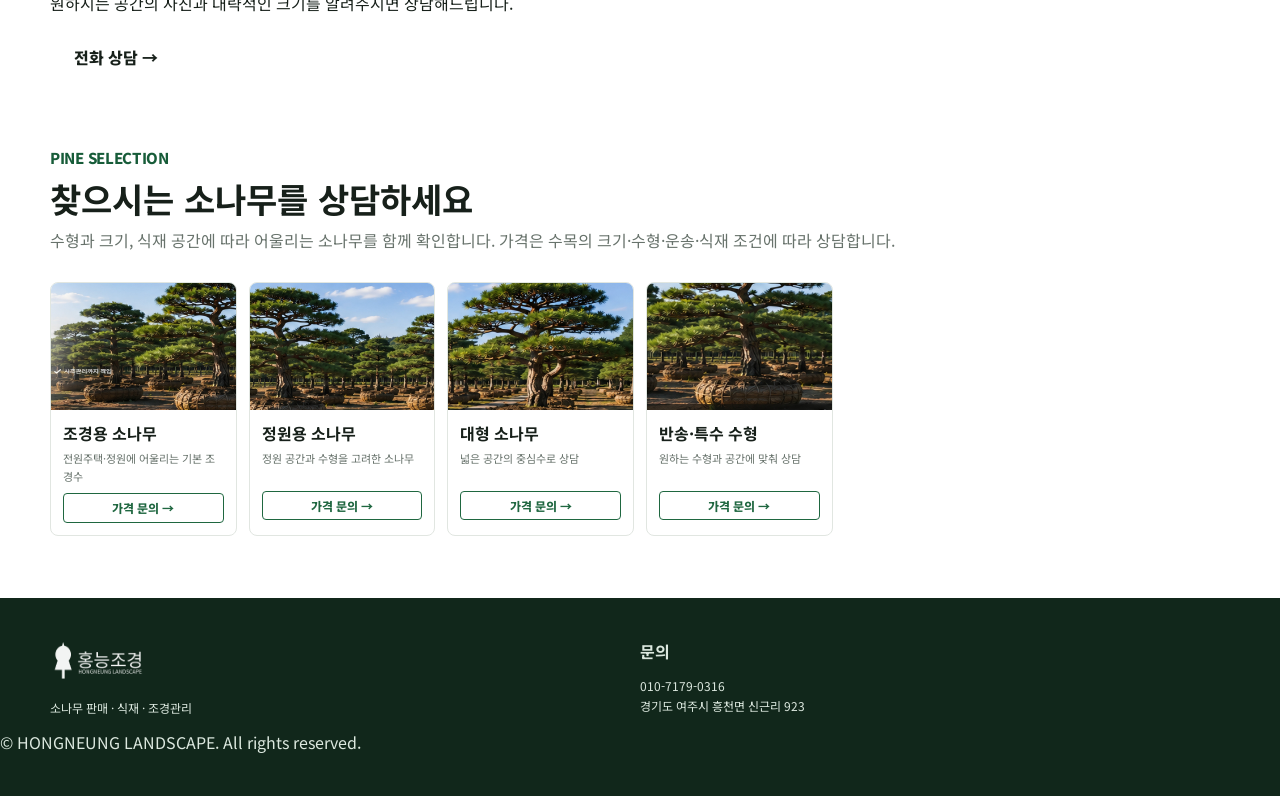
<file: pine.html>
<!DOCTYPE html>
<html lang="ko">
<head>
<meta charset="UTF-8"><meta name="viewport" content="width=device-width, initial-scale=1.0">
<meta name="description" content="여주 홍능조경 소나무 판매. 조경용 소나무의 수형·크기·식재 공간을 상담하고 원하는 나무를 선택할 수 있도록 안내합니다.">
<title>여주 소나무 판매 | 조경용 소나무 전문 홍능조경</title>

<link rel="icon" href="images/favicon.png"><link rel="stylesheet" href="css/style.css">
<link rel="canonical" href="https://hongneung-landscape.pages.dev/pine.html"></head>
<body>
<header class="site-header"><div class="header-inner"><a class="brand" href="index.html"><img src="images/logo.png" alt="홍능조경"></a><button class="menu-btn" type="button">☰</button><nav class="nav"><a href="index.html">홈</a><a href="pine.html">소나무</a><a href="manage.html">조경관리</a><a href="gallery.html">시공사례</a><a href="faq.html">자주 묻는 질문</a><a href="contact.html">견적문의</a><a class="nav-call" href="tel:01071790316">전화상담</a></nav></div></header>
<main>
<section class="page-hero page-hero-pine"><div class="hero-overlay"></div><div class="container page-hero-content"><span class="eyebrow">PINE TREE</span><h1>조경용 소나무<br><strong>판매 전문 상담</strong></h1><p>수형과 크기를 살펴보고 공간에 어울리는 소나무를 상담합니다.</p></div></section>
<section class="section" id="sale"><div class="container narrow">
<span class="eyebrow dark">PINE SERVICE</span><h2>소나무 판매 · 식재</h2>
<p class="lead">소나무는 단순히 크기만 보고 선택하기보다 수형, 공간, 주변 수목과의 조화를 함께 고려해야 합니다. 홍능조경은 현장과 목적에 맞는 소나무를 상담하고 식재 과정을 안내합니다.</p>
<div class="feature-list"><div><b>01</b><h3>수형 상담</h3><p>정원과 공간의 크기, 배치에 어울리는 수형을 함께 검토합니다.</p></div><div><b>02</b><h3>소나무 선택</h3><p>조경 목적에 맞는 나무의 상태와 형태를 확인해 안내합니다.</p></div><div><b>03</b><h3>식재 상담</h3><p>현장 여건과 배치를 고려해 식재 방법을 상담합니다.</p></div></div>
</div></section>
<section class="section section-muted" id="planting"><div class="container"><div class="section-heading"><span class="eyebrow dark">PINE GALLERY</span><h2>소나무 갤러리</h2></div><div class="photo-grid"><figure><img src="images/pine-product-01.jpg" alt="조경용 소나무"><figcaption>조경용 소나무</figcaption></figure><figure><img src="images/planting.jpg" alt="정원용 소나무"><figcaption>정원용 소나무</figcaption></figure><figure><img src="images/planting.jpg" alt="소나무 식재"><figcaption>소나무 식재</figcaption></figure></div></div></section>
<section class="cta"><div class="container cta-inner"><div><span class="eyebrow">PINE CONSULTING</span><h2>소나무 선택이 고민되시나요?</h2><p>원하시는 공간의 사진과 대략적인 크기를 알려주시면 상담해드립니다.</p></div><a class="btn btn-white" href="tel:01071790316">전화 상담 →</a></div></section>

<section class="section section-muted pine-products">
 <div class="container">
  <div class="section-heading"><span class="eyebrow dark">PINE SELECTION</span><h2>찾으시는 소나무를 상담하세요</h2><p>수형과 크기, 식재 공간에 따라 어울리는 소나무를 함께 확인합니다. 가격은 수목의 크기·수형·운송·식재 조건에 따라 상담합니다.</p></div>
  <div class="product-grid">
   <article><img src="images/pine-product-01.jpg" alt="조경용 소나무 대표 이미지"><h3>조경용 소나무</h3><p>전원주택·정원에 어울리는 기본 조경수</p><a href="tel:01071790316">가격 문의 →</a></article>
   <article><img src="images/pine-product-02.jpg" alt="정원용 소나무 대표 이미지"><h3>정원용 소나무</h3><p>정원 공간과 수형을 고려한 소나무</p><a href="tel:01071790316">가격 문의 →</a></article>
   <article><img src="images/pine-product-04.jpg" alt="대형 소나무 대표 이미지"><h3>대형 소나무</h3><p>넓은 공간의 중심수로 상담</p><a href="tel:01071790316">가격 문의 →</a></article>
   <article><img src="images/pine-product-05.jpg" alt="반송 및 특수 수형 소나무 대표 이미지"><h3>반송·특수 수형</h3><p>원하는 수형과 공간에 맞춰 상담</p><a href="tel:01071790316">가격 문의 →</a></article>
  </div>
 </div>
</section>
</main>
<footer class="footer"><div class="container footer-grid"><div><img src="images/logo.png" alt="홍능조경"><p>소나무 판매 · 식재 · 조경관리</p></div><div><strong>문의</strong><p>010-7179-0316<br>경기도 여주시 흥천면 신근리 923</p></div></div><div class="copyright">© HONGNEUNG LANDSCAPE. All rights reserved.</div></footer>
<div class="mobile-call"><a href="tel:01071790316">📞 전화상담</a><a href="contact.html">견적 문의</a></div><script src="js/main.js"></script>
</body></html>
</file>
<file: css/style.css>
@import url('https://fonts.googleapis.com/css2?family=Noto+Sans+KR:wght@400;500;600;700;800&display=swap');
:root{--green:#0e3b24;--green2:#1f6740;--lime:#b7d29f;--cream:#f5f6f2;--text:#17201a;--muted:#68736c;--line:#e1e6e1;--white:#fff}
*{box-sizing:border-box}html{scroll-behavior:smooth}body{margin:0;font-family:"Noto Sans KR",sans-serif;color:var(--text);line-height:1.65}a{text-decoration:none;color:inherit}img{max-width:100%;display:block}.container{width:min(1180px,calc(100% - 40px));margin:auto}
.site-header{position:fixed;z-index:1000;top:0;width:100%;height:74px;background:rgba(255,255,255,.96);backdrop-filter:blur(10px);border-bottom:1px solid #eee}.header-inner{height:100%;width:min(1420px,calc(100% - 36px));margin:auto;display:flex;align-items:center;gap:28px}.brand img{height:52px;width:auto}.nav{margin-left:auto;display:flex;align-items:center;gap:25px;font-size:14px;font-weight:700;white-space:nowrap}.nav a{padding:26px 0}.nav a.active,.nav a:hover{color:var(--green2);border-bottom:2px solid var(--green2)}.nav .nav-call{border:0;background:none;font-size:17px;color:var(--green);padding:0}.menu-btn{display:none}
.hero{margin-top:74px;min-height:520px;display:flex;align-items:center;position:relative;background:url("../images/pine-hero-premium.jpg") center/cover no-repeat}.hero-overlay{position:absolute;inset:0;background:linear-gradient(90deg,rgba(255,255,255,.78) 0%,rgba(255,255,255,.55) 25%,rgba(255,255,255,.16) 55%,rgba(0,0,0,.06) 100%)}.hero-content{position:relative;z-index:2;padding:55px 0}.eyebrow{font-size:15px;font-weight:800;color:#175c39;letter-spacing:-.02em}.hero h1{font-size:clamp(42px,5vw,68px);line-height:1.12;letter-spacing:-.055em;margin:14px 0}.hero h1 strong{color:#145d37}.hero p{font-size:20px;font-weight:600;margin:0 0 18px}.hero-points{display:flex;gap:20px;font-size:13px;font-weight:600;margin-bottom:25px}.hero-actions{display:flex;gap:12px}.btn{display:inline-flex;align-items:center;justify-content:center;min-height:50px;padding:0 24px;border-radius:6px;font-weight:800}.btn-primary{background:var(--green);color:#fff}.btn-light{background:#fff;border:1px solid #173e2a;color:var(--green)}.section{padding:62px 0}.section-heading{margin-bottom:28px}.section-heading.row{display:flex;align-items:end;justify-content:space-between}.section-heading.left{text-align:left}.section-heading h2{font-size:34px;line-height:1.25;margin:7px 0}.section-heading p{color:var(--muted);margin:0}.text-link{font-weight:800;color:var(--green2)}
.process-mini{background:#fff;padding:18px 0;border-bottom:1px solid var(--line)}.process-mini h2{text-align:center;font-size:19px;margin:0 0 14px}.mini-steps{display:grid;grid-template-columns:1fr auto 1fr auto 1fr auto 1fr;align-items:center;border:1px solid var(--line);border-radius:10px;padding:14px 20px}.mini-steps div{display:grid;grid-template-columns:38px 1fr;column-gap:9px}.mini-steps b{grid-row:span 2;width:34px;height:34px;border-radius:50%;background:#edf4ed;color:var(--green2);display:grid;place-items:center}.mini-steps strong{font-size:13px}.mini-steps span{font-size:11px;color:var(--muted)}.mini-steps i{font-size:30px;color:#b5c1b9}
.products{background:#fff}.product-grid{display:grid;grid-template-columns:repeat(6,1fr);gap:12px}.product-grid article{border:1px solid var(--line);border-radius:8px;overflow:hidden;background:#fff}.product-grid img{width:100%;aspect-ratio:1.45;object-fit:cover}.product-grid h3{font-size:16px;margin:10px 12px 2px}.product-grid p{font-size:11px;color:var(--muted);margin:0 12px 8px;min-height:34px}.product-grid a{display:block;border:1px solid var(--green2);border-radius:4px;text-align:center;margin:8px 12px 12px;padding:4px;color:var(--green2);font-size:12px;font-weight:800}
.service-area{background:var(--cream)}.service-layout{display:grid;grid-template-columns:1fr 330px;gap:26px}.service-grid{display:grid;grid-template-columns:repeat(5,1fr);gap:10px}.service-card{background:#fff;border:1px solid var(--line);border-radius:8px;overflow:hidden}.service-card img{width:100%;aspect-ratio:1.2;object-fit:cover}.service-card h3{font-size:14px;margin:8px 10px 0}.service-card p{font-size:11px;color:var(--muted);margin:2px 10px 12px}.contact-card{background:var(--green);color:#fff;border-radius:8px;padding:25px}.contact-card h2{margin:0;font-size:25px}.contact-card p{font-size:12px;color:#d9e9de}.contact-card strong{display:block;font-size:26px;margin:10px 0 0}.contact-card span{font-size:11px;color:#d9e9de}.contact-card div{display:flex;gap:7px;margin:18px 0}.contact-card a{background:#fff;color:var(--green);padding:8px 12px;border-radius:5px;font-weight:800;font-size:12px}
.cases{padding-top:25px}.case-grid{display:grid;grid-template-columns:repeat(4,1fr);gap:12px}.case-grid img{width:100%;aspect-ratio:1.35;object-fit:cover;border-radius:7px}
.footer{background:#11271b;color:#dce8df;padding:40px 0}.footer-grid{display:grid;grid-template-columns:2fr 1fr 1fr;gap:30px}.footer img{height:48px;filter:brightness(0) invert(1);opacity:.95}.footer p{font-size:12px}.mobile-call{display:none}
@media(max-width:1100px){.nav{gap:12px;font-size:12px}.product-grid{grid-template-columns:repeat(3,1fr)}.service-grid{grid-template-columns:repeat(3,1fr)}.service-layout{grid-template-columns:1fr}.contact-card{display:block}}
@media(max-width:760px){
.nav.open{display:flex;position:absolute;top:64px;left:0;right:0;margin:0;padding:8px 16px 14px;background:rgba(255,255,255,.98);backdrop-filter:blur(12px);border-top:1px solid #eee;border-bottom:1px solid #ddd;box-shadow:0 10px 24px rgba(0,0,0,.10);flex-direction:column;align-items:stretch;gap:0;white-space:normal}
.nav.open a{display:block;padding:12px 6px;border-bottom:1px solid #edf0ed;font-size:15px}
.nav.open a:last-child{border-bottom:0}
.nav.open .nav-call{margin-top:6px;padding:11px 12px;background:var(--green);color:#fff;border-radius:6px;text-align:center}
 .site-header{height:64px}.brand img{height:44px}.nav{display:none}.menu-btn{display:block;margin-left:auto;background:none;border:0;font-size:28px;color:var(--green)}.hero{margin-top:64px;min-height:610px;background-position:65% center}.hero-overlay{background:linear-gradient(90deg,rgba(255,255,255,.78),rgba(255,255,255,.48) 65%,rgba(255,255,255,.12))}.hero h1{font-size:42px}.hero p{font-size:16px}.hero-points{display:grid;gap:6px}.section{padding:48px 0}.section-heading h2{font-size:29px}.mini-steps{grid-template-columns:1fr 1fr;gap:14px}.mini-steps i{display:none}.product-grid{grid-template-columns:repeat(2,1fr)}.service-grid{grid-template-columns:repeat(2,1fr)}.case-grid{grid-template-columns:repeat(2,1fr)}.footer-grid{grid-template-columns:1fr}.mobile-call{position:fixed;display:grid;grid-template-columns:1fr 1fr;bottom:0;left:0;right:0;z-index:1200}.mobile-call a{padding:12px;text-align:center;background:var(--green);color:#fff;font-weight:800}.mobile-call a+ a{background:#2e6748}.container{width:min(100% - 28px,1180px)}}

.manage-gallery{display:grid;grid-template-columns:repeat(4,1fr);gap:14px;margin-top:28px}.manage-gallery figure{margin:0;background:#fff;border:1px solid var(--line);border-radius:8px;overflow:hidden}.manage-gallery img{width:100%;aspect-ratio:16/10;object-fit:cover}.manage-gallery figcaption{padding:9px 12px;font-weight:800;font-size:13px}

@media(max-width:430px){.hero{min-height:570px}.hero-content{padding:38px 0}.hero h1{font-size:36px}.hero-actions{flex-direction:column}.hero-actions .btn{width:100%}.product-grid,.service-grid,.case-grid{grid-template-columns:1fr}.mini-steps{grid-template-columns:1fr}.section-heading.row{display:block}.section-heading.row .text-link{display:inline-block;margin-top:12px}}
@media(max-width:760px){body{padding-bottom:56px;overflow-x:hidden}.hero{width:100%;background-position:62% center}.hero-content{max-width:100%}.hero-points span{display:block}.product-grid article,.service-card{min-width:0}.contact-card{margin-top:4px}.footer{padding-bottom:70px}}

@media(max-width:760px){.manage-gallery{grid-template-columns:repeat(2,1fr)}}
</file>
<file: css/admin.css>
.admin-body{background:#f4f6f3}.admin-header{position:sticky;top:0;z-index:20;background:#fff;border-bottom:1px solid var(--line)}.admin-header-inner{width:min(1180px,calc(100% - 32px));height:72px;margin:auto;display:flex;align-items:center;gap:18px}.admin-header .brand img{height:44px}.admin-header strong{margin-right:auto}.admin-header a:last-child{font-size:14px;font-weight:800;color:var(--green2)}
.admin-main{width:min(1180px,calc(100% - 32px));margin:36px auto 80px}.admin-card{background:#fff;border:1px solid var(--line);border-radius:14px;padding:26px;box-shadow:0 8px 24px rgba(20,50,30,.05);margin-bottom:20px}.admin-card h1{margin:4px 0 8px}.admin-card h2{margin:0}.admin-card label{display:grid;gap:7px;font-weight:800;font-size:14px}.admin-card input,.admin-card select{height:44px;border:1px solid #d5ddd6;border-radius:7px;padding:0 12px;font:inherit;background:#fff}.admin-btn{border:0;border-radius:7px;background:var(--green);color:#fff;font-weight:800;padding:12px 18px;cursor:pointer}.admin-btn.secondary{background:#eef3ee;color:var(--green)}.admin-note{color:var(--muted);font-size:13px}.admin-note.error{color:#b42318}.upload-form{display:grid;gap:18px}.dropzone{border:2px dashed #cbd7cc;border-radius:10px;padding:28px;text-align:center;display:grid;gap:5px;cursor:pointer}.dropzone input{height:auto;border:0;padding:0}.form-grid{display:grid;grid-template-columns:1fr 1fr auto;gap:14px;align-items:end}.check{display:flex!important;align-items:center;grid-template-columns:auto 1fr!important;height:44px}.check input{height:auto}.admin-toolbar,.admin-list-head{display:flex;justify-content:space-between;align-items:end;gap:15px}.admin-photo-list{display:grid;grid-template-columns:repeat(4,1fr);gap:16px;margin-top:18px}.admin-photo{border:1px solid var(--line);border-radius:10px;overflow:hidden;background:#fff}.admin-photo img{width:100%;aspect-ratio:4/3;object-fit:cover}.admin-photo-info{padding:12px;display:grid;gap:5px}.admin-photo-info span{font-size:12px;color:var(--muted)}.admin-photo-actions{display:flex;gap:7px;margin-top:6px}.admin-photo-actions button{border:1px solid #d5ddd6;background:#fff;border-radius:6px;padding:7px 10px;font-weight:700;cursor:pointer}.admin-photo-actions .danger{color:#b42318}.admin-dashboard[hidden],.admin-card[hidden]{display:none}
@media(max-width:800px){.form-grid{grid-template-columns:1fr}.admin-photo-list{grid-template-columns:repeat(2,1fr)}.admin-main{margin-top:22px}.admin-header-inner{height:64px}.admin-header .brand img{height:38px}}
@media(max-width:480px){.admin-photo-list{grid-template-columns:1fr}.admin-card{padding:18px}}
</file>
